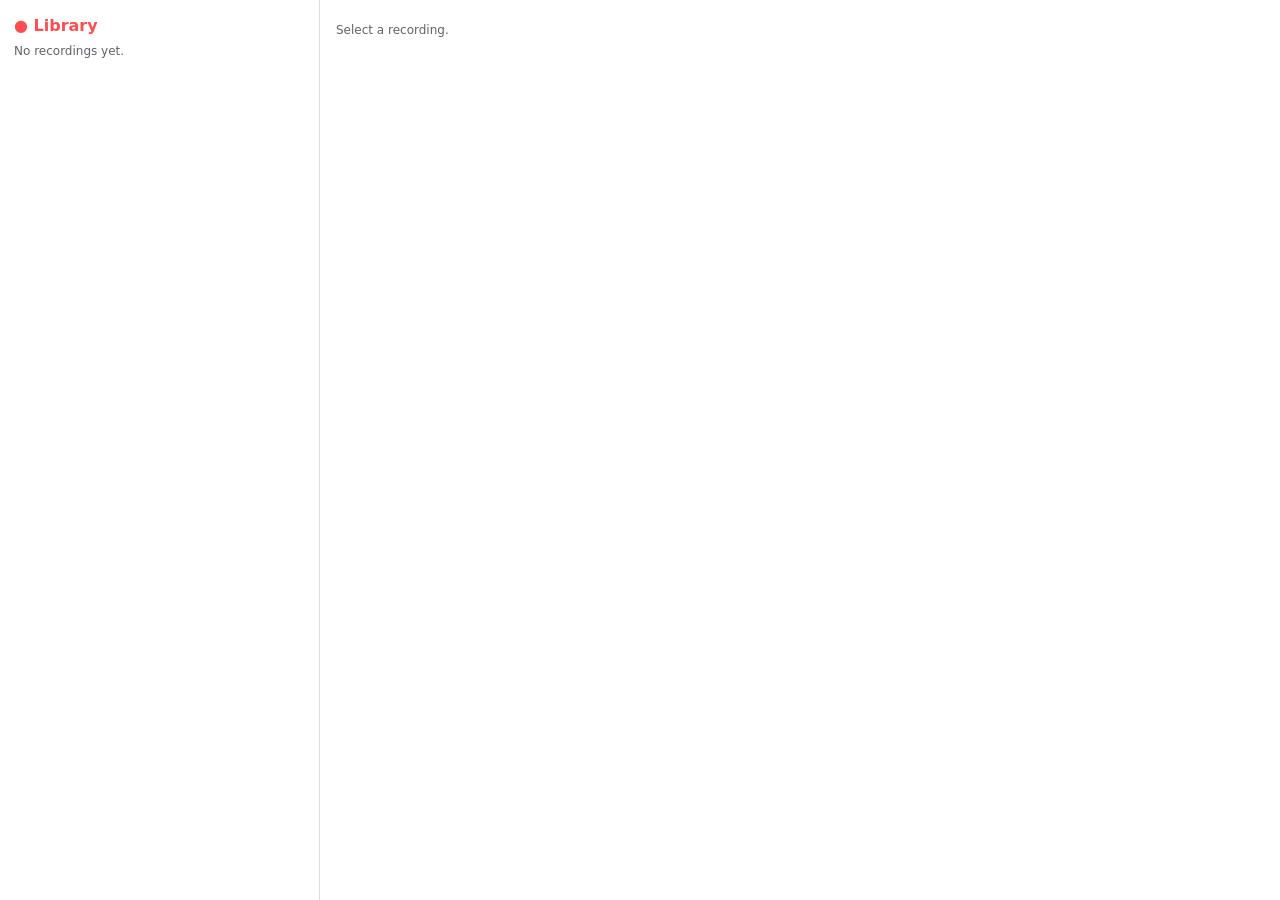
<file: streamclip-extension/library.html>
<!doctype html><html><head><meta charset="utf-8"><title>StreamClip library</title><link rel="stylesheet" href="ui.css">
<style>
body{padding:0;display:grid;grid-template-columns:320px 1fr;height:100vh}
aside{border-right:1px solid var(--line);overflow:auto;padding:14px}main{overflow:auto;padding:16px}
.rec{background:var(--card);border:1px solid var(--line);border-radius:10px;padding:10px;margin:8px 0;cursor:pointer}
.rec.sel{border-color:var(--acc)}.rec b{display:block;overflow:hidden;text-overflow:ellipsis;white-space:nowrap}
video{width:100%;max-height:52vh;background:#000;border-radius:10px}
.bar{position:relative;height:14px;background:var(--card);border-radius:7px;margin:8px 0;overflow:hidden}
.bar i{position:absolute;top:0;bottom:0;width:3px;opacity:.9}
.tools{display:flex;flex-wrap:wrap;gap:6px;margin:10px 0}.tools button{padding:6px 10px}
.feed{border:1px solid var(--line);border-radius:10px;max-height:34vh;overflow:auto}
.it{display:flex;gap:8px;padding:6px 10px;border-bottom:1px solid var(--line);cursor:pointer}
.it:hover{background:var(--card)}.it.now{background:rgba(255,77,79,.18)}
.it .t{color:var(--mut);font-family:ui-monospace,monospace;flex:none}.it .k{flex:none;width:18px;text-align:center}
.it .a{font-weight:600}.badge{font-size:11px;color:var(--mut)}
</style></head><body>
<aside><h1>● Library</h1><div id="list"></div></aside>
<main id="main"><p class="hint">Select a recording.</p></main>
<script src="db.js"></script><script src="library.js"></script></body></html>
</file>
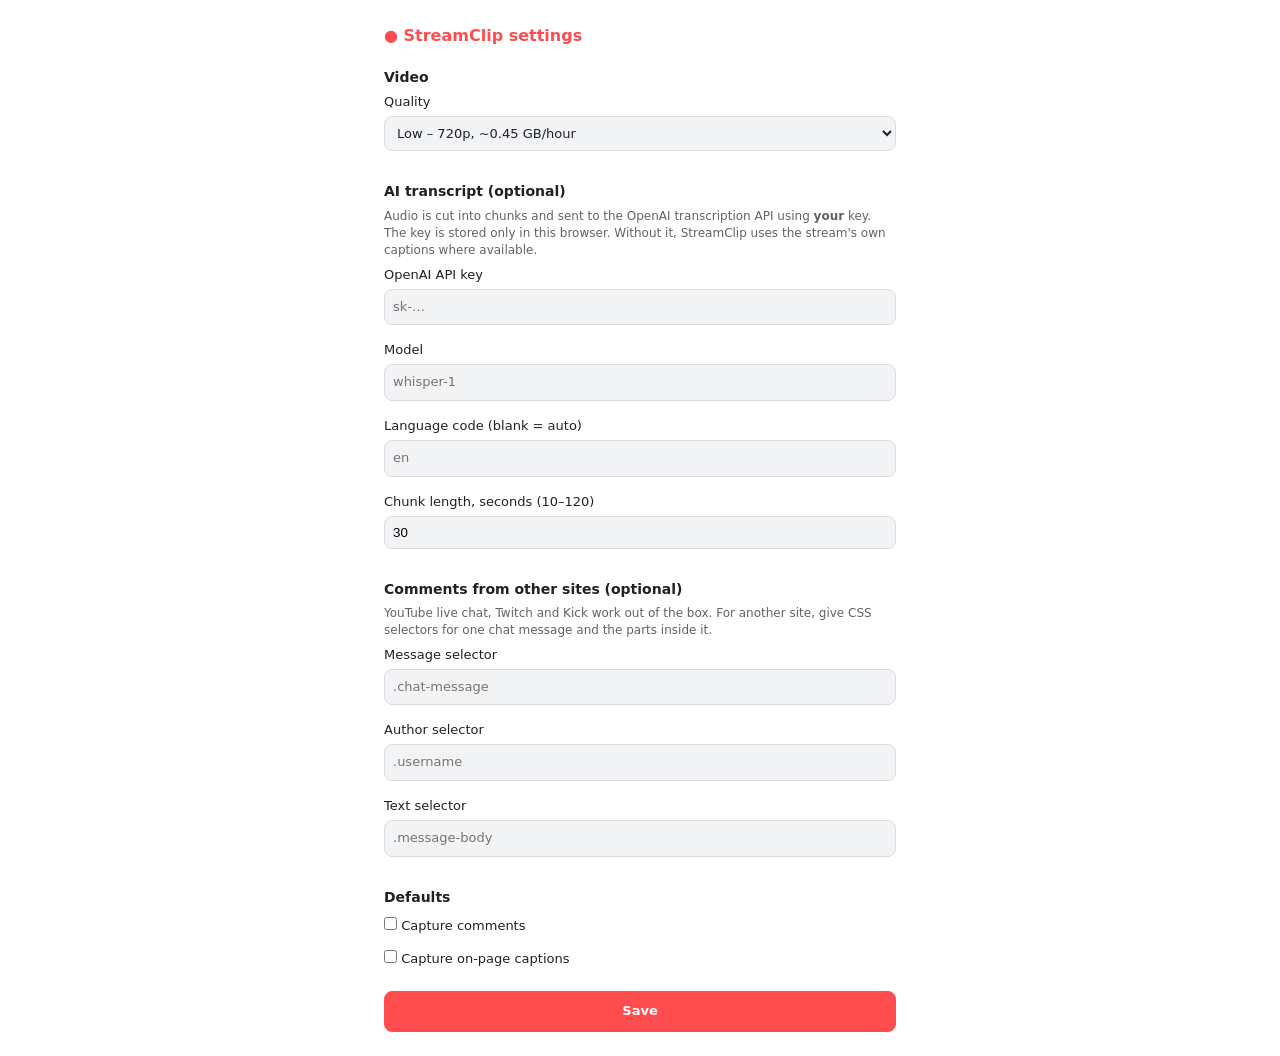
<file: streamclip-extension/options.html>
<!doctype html><html><head><meta charset="utf-8"><title>StreamClip settings</title><link rel="stylesheet" href="ui.css">
<style>body{max-width:560px;margin:auto;padding:24px}input,select{width:100%;padding:8px;border-radius:8px;border:1px solid var(--line);background:var(--card);margin:4px 0 10px}input[type=checkbox]{width:auto}h2{font-size:14px;margin:20px 0 4px}</style></head>
<body><h1>● StreamClip settings</h1>
<h2>Video</h2>
<label>Quality<select id="quality"><option value="low">Low – 720p, ~0.45 GB/hour</option><option value="medium">Medium – 1080p, ~1.2 GB/hour</option><option value="high">High – 1080p, ~2.3 GB/hour</option></select></label>
<h2>AI transcript (optional)</h2>
<p class="hint">Audio is cut into chunks and sent to the OpenAI transcription API using <b>your</b> key. The key is stored only in this browser. Without it, StreamClip uses the stream's own captions where available.</p>
<label>OpenAI API key<input id="openaiKey" type="password" placeholder="sk-…" autocomplete="off"></label>
<label>Model<input id="whisperModel" placeholder="whisper-1"></label>
<label>Language code (blank = auto)<input id="language" placeholder="en"></label>
<label>Chunk length, seconds (10–120)<input id="chunkSec" type="number" min="10" max="120" value="30"></label>
<h2>Comments from other sites (optional)</h2>
<p class="hint">YouTube live chat, Twitch and Kick work out of the box. For another site, give CSS selectors for one chat message and the parts inside it.</p>
<label>Message selector<input id="s_item" placeholder=".chat-message"></label>
<label>Author selector<input id="s_author" placeholder=".username"></label>
<label>Text selector<input id="s_text" placeholder=".message-body"></label>
<h2>Defaults</h2>
<label><input type="checkbox" id="comments"> Capture comments</label>
<label><input type="checkbox" id="captions"> Capture on-page captions</label>
<button class="primary" id="save">Save</button> <span id="ok" class="hint"></span>
<script src="options.js"></script></body></html>
</file>
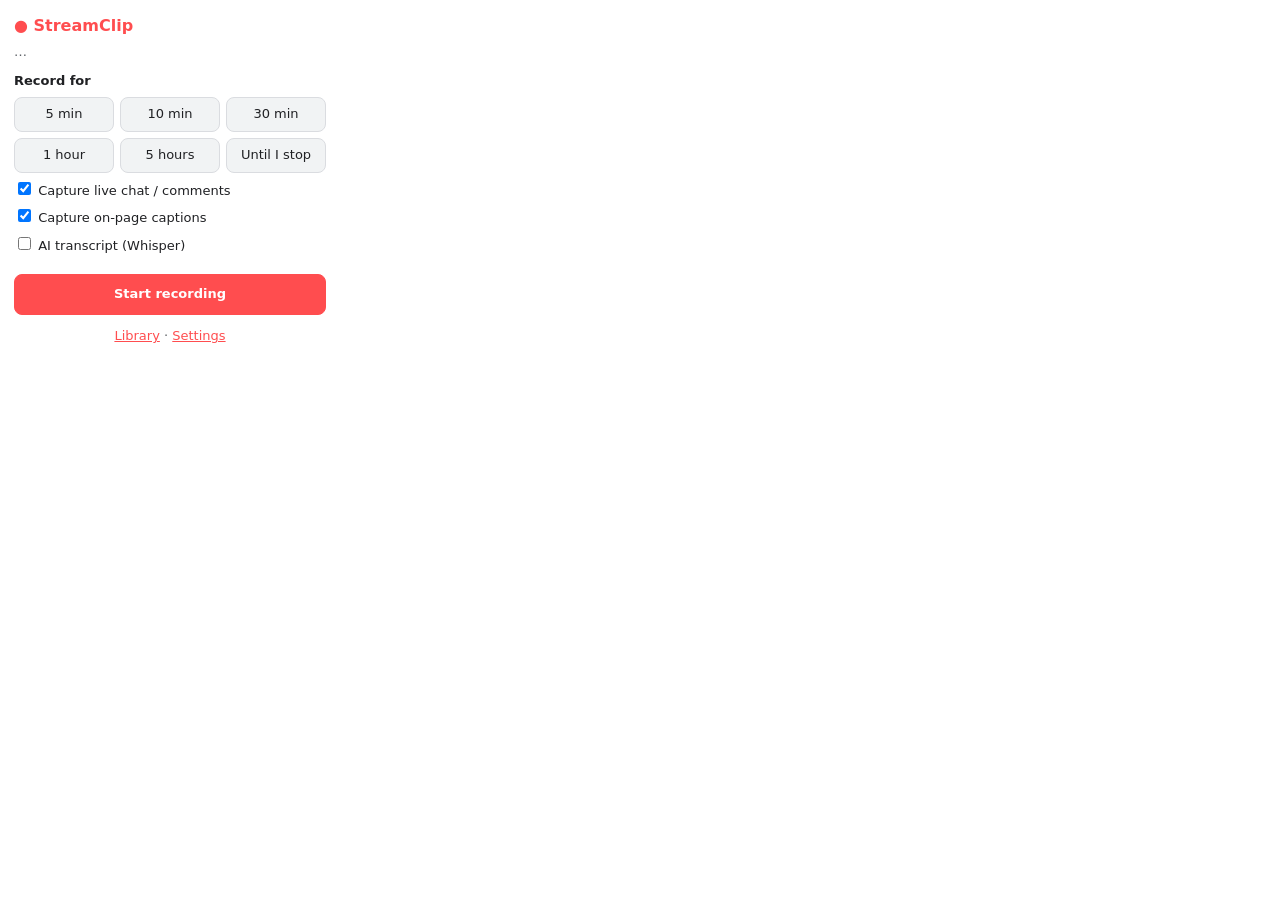
<file: streamclip-extension/popup.html>
<!doctype html>
<html><head><meta charset="utf-8"><link rel="stylesheet" href="ui.css"><style>body{width:340px}</style></head>
<body>
<h1>● StreamClip</h1>
<div id="idle">
  <p class="sub" id="tabTitle">…</p>
  <div class="label">Record for</div>
  <div class="chips" id="chips">
    <button data-ms="300000">5 min</button><button data-ms="600000">10 min</button>
    <button data-ms="1800000">30 min</button><button data-ms="3600000">1 hour</button>
    <button data-ms="18000000">5 hours</button><button data-ms="0">Until I stop</button>
  </div>
  <p class="hint" id="est"></p>
  <label><input type="checkbox" id="cComments" checked> Capture live chat / comments</label>
  <label><input type="checkbox" id="cCaptions" checked> Capture on-page captions</label>
  <label><input type="checkbox" id="cWhisper"> AI transcript (Whisper) <span class="hint" id="wHint"></span></label>
  <button class="primary" id="start">Start recording</button>
  <p class="err" id="err"></p>
</div>
<div id="busy" hidden>
  <p class="sub" id="recTitle"></p>
  <div class="big" id="clock">00:00</div>
  <p class="hint" id="remain"></p>
  <div class="row"><input id="note" placeholder="Add a comment at this moment…"><button id="addNote">Add</button></div>
  <button class="danger" id="stop">Stop &amp; save</button>
</div>
<div class="foot"><a href="library.html" target="_blank">Library</a> · <a href="options.html" target="_blank">Settings</a></div>
<script src="popup.js"></script>
</body></html>
</file>
<file: streamclip-extension/ui.css>
:root{--bg:#14161a;--fg:#e8eaed;--mut:#9aa0a6;--card:#1e2126;--line:#2e3238;--acc:#ff4d4f;--ok:#34a853}
@media(prefers-color-scheme:light){:root{--bg:#fff;--fg:#202124;--mut:#5f6368;--card:#f1f3f4;--line:#dadce0}}
*{box-sizing:border-box}body{margin:0;padding:14px;background:var(--bg);color:var(--fg);font:13px/1.45 system-ui,sans-serif}
h1{font-size:16px;margin:0 0 6px;color:var(--acc)}.sub{margin:0 0 10px;color:var(--mut);white-space:nowrap;overflow:hidden;text-overflow:ellipsis}
.label{font-weight:600;margin:6px 0}.chips{display:grid;grid-template-columns:repeat(3,1fr);gap:6px}
button,input[type=text],input:not([type]),input[type=password],select{font:inherit;color:inherit}
button{background:var(--card);border:1px solid var(--line);border-radius:8px;padding:7px 4px;cursor:pointer}
button:hover{border-color:var(--acc)}.chips button.on{background:var(--acc);border-color:var(--acc);color:#fff}
.primary,.danger{width:100%;margin-top:12px;padding:10px;font-weight:600;color:#fff}.primary{background:var(--acc);border-color:var(--acc)}
.danger{background:#b3261e;border-color:#b3261e}.hint{color:var(--mut);font-size:12px;margin:6px 0}.err{color:#f28b82;margin:8px 0 0}
label{display:block;margin:6px 0}.big{font:600 34px ui-monospace,monospace;text-align:center;margin:10px 0 0}
.row{display:flex;gap:6px;margin-top:8px}.row input{flex:1;padding:7px;border-radius:8px;border:1px solid var(--line);background:var(--card)}
.foot{margin-top:12px;text-align:center;color:var(--mut)}a{color:var(--acc)}[hidden]{display:none!important}
</file>
